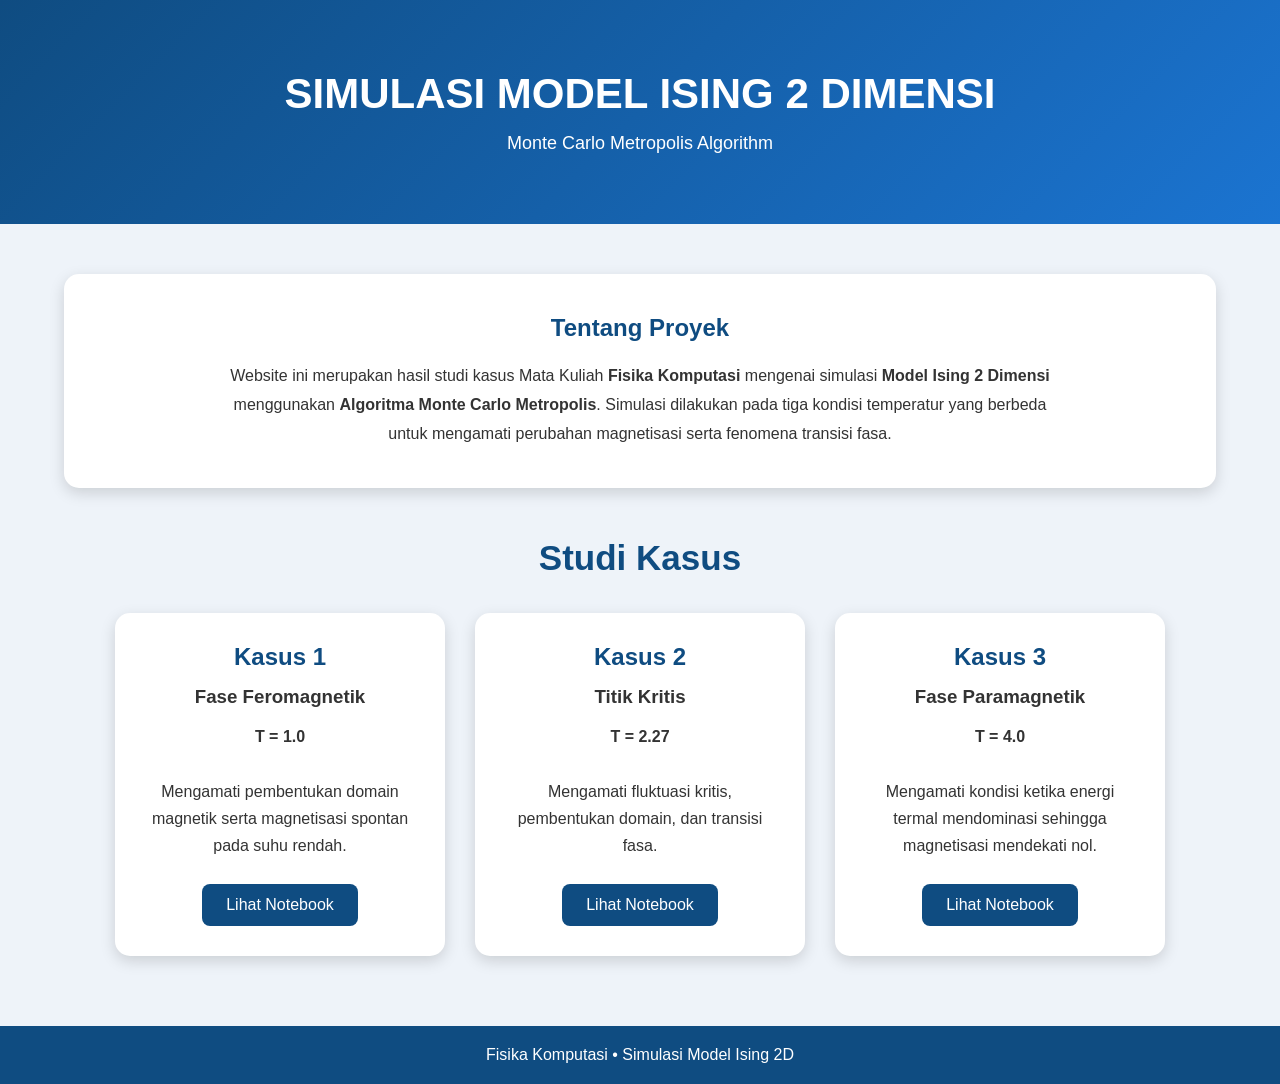
<file: docs/index.html>
<!DOCTYPE html>
<html lang="id">

<head>
<meta charset="UTF-8">
<meta name="viewport" content="width=device-width, initial-scale=1.0">

<title>Simulasi Model Ising 2D</title>

<style>

*{
    margin:0;
    padding:0;
    box-sizing:border-box;
    font-family:Arial, Helvetica, sans-serif;
}

body{
    background:#eef3f9;
    color:#333;
}

/* Header */

header{
    background:linear-gradient(135deg,#0f4c81,#1b74d1);
    color:white;
    text-align:center;
    padding:70px 20px;
}

header h1{
    font-size:42px;
    margin-bottom:15px;
}

header p{
    font-size:18px;
}

/* Container */

.container{
    width:90%;
    max-width:1200px;
    margin:50px auto;
}

/* Tentang */

.about{
    background:white;
    padding:40px;
    border-radius:15px;
    box-shadow:0 5px 15px rgba(0,0,0,.15);
    text-align:center;
    margin-bottom:50px;
}

.about h2{
    color:#0f4c81;
    margin-bottom:20px;
}

.about p{
    max-width:850px;
    margin:auto;
    line-height:1.8;
}

/* Judul */

.section-title{
    text-align:center;
    color:#0f4c81;
    font-size:35px;
    margin-bottom:35px;
}

/* Card */

.cards{
    display:flex;
    justify-content:center;
    flex-wrap:wrap;
    gap:30px;
}

.card{
    width:330px;
    background:white;
    padding:30px;
    border-radius:15px;
    box-shadow:0 5px 15px rgba(0,0,0,.15);
    text-align:center;
    transition:0.3s;
}

.card:hover{
    transform:translateY(-10px);
}

.card h2{
    color:#0f4c81;
    margin-bottom:15px;
}

.card h3{
    margin-bottom:15px;
}

.card p{
    line-height:1.7;
    margin-bottom:25px;
}

.button{
    display:inline-block;
    background:#0f4c81;
    color:white;
    text-decoration:none;
    padding:12px 24px;
    border-radius:8px;
    transition:.3s;
}

.button:hover{
    background:#06345d;
}

/* Footer */

footer{
    margin-top:70px;
    background:#0f4c81;
    color:white;
    text-align:center;
    padding:20px;
}

</style>

</head>

<body>

<header>

<h1>SIMULASI MODEL ISING 2 DIMENSI</h1>

<p>
Monte Carlo Metropolis Algorithm
</p>

</header>

<div class="container">

<div class="about">

<h2>Tentang Proyek</h2>

<p>

Website ini merupakan hasil studi kasus Mata Kuliah
<b>Fisika Komputasi</b> mengenai simulasi
<b>Model Ising 2 Dimensi</b> menggunakan
<b>Algoritma Monte Carlo Metropolis</b>.
Simulasi dilakukan pada tiga kondisi temperatur yang berbeda
untuk mengamati perubahan magnetisasi serta fenomena transisi fasa.

</p>

</div>

<h2 class="section-title">

Studi Kasus

</h2>

<div class="cards">

<div class="card">

<h2>Kasus 1</h2>

<h3>Fase Feromagnetik</h3>

<p>

<b>T = 1.0</b><br><br>

Mengamati pembentukan domain magnetik serta
magnetisasi spontan pada suhu rendah.

</p>

<a href="Kasus 1.html" class="button">

Lihat Notebook

</a>

</div>

<div class="card">

<h2>Kasus 2</h2>

<h3>Titik Kritis</h3>

<p>

<b>T = 2.27</b><br><br>

Mengamati fluktuasi kritis, pembentukan domain,
dan transisi fasa.

</p>

<a href="Kasus 2.html" class="button">

Lihat Notebook

</a>

</div>

<div class="card">

<h2>Kasus 3</h2>

<h3>Fase Paramagnetik</h3>

<p>

<b>T = 4.0</b><br><br>

Mengamati kondisi ketika energi termal mendominasi
sehingga magnetisasi mendekati nol.

</p>

<a href="Kasus 3.html" class="button">

Lihat Notebook

</a>

</div>

</div>

</div>

<footer>

Fisika Komputasi • Simulasi Model Ising 2D

</footer>

</body>

</html>
</file>
